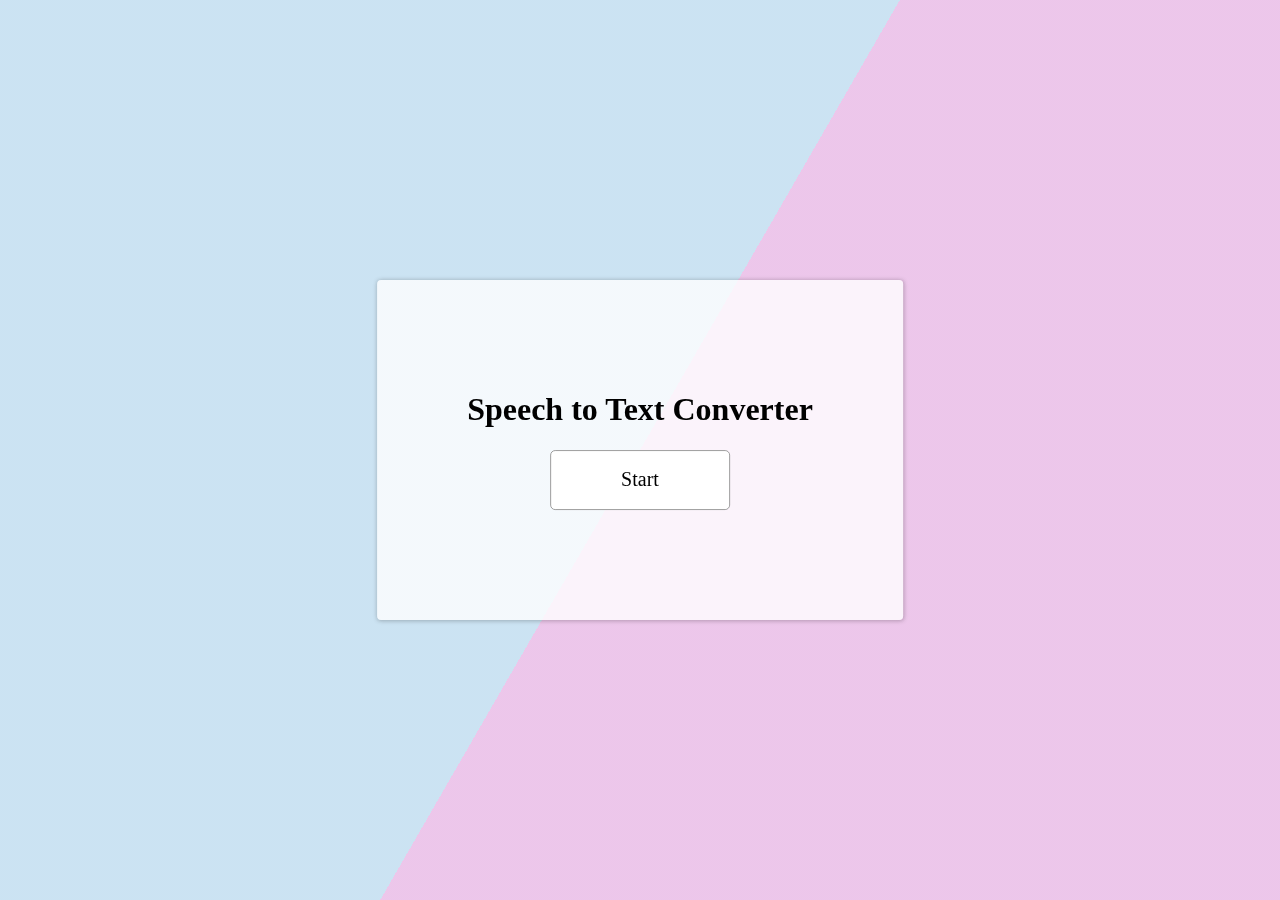
<file: Web Programming and NLP /Speech_To_Text/index.html>
<!DOCTYPE html>
<html lang="en">
<head>
    <meta charset="UTF-8">
    <meta name="viewport" content="width=device-width, initial-scale=1.0">
    <title>Speech to Text</title>
    <link rel="stylesheet" href="style.css">
</head>
<body>
    <div class="bg"></div>
    <div class="bg bg2"></div>
    <div class="bg bg3"></div>
     <div class="content">
       <h1>Speech to Text Converter</h1>
       <button id="start-btn">Start</button>
       <p id="result"></p>
    </div>
    <script src="script.js"></script>
</body>
</html>
</file>
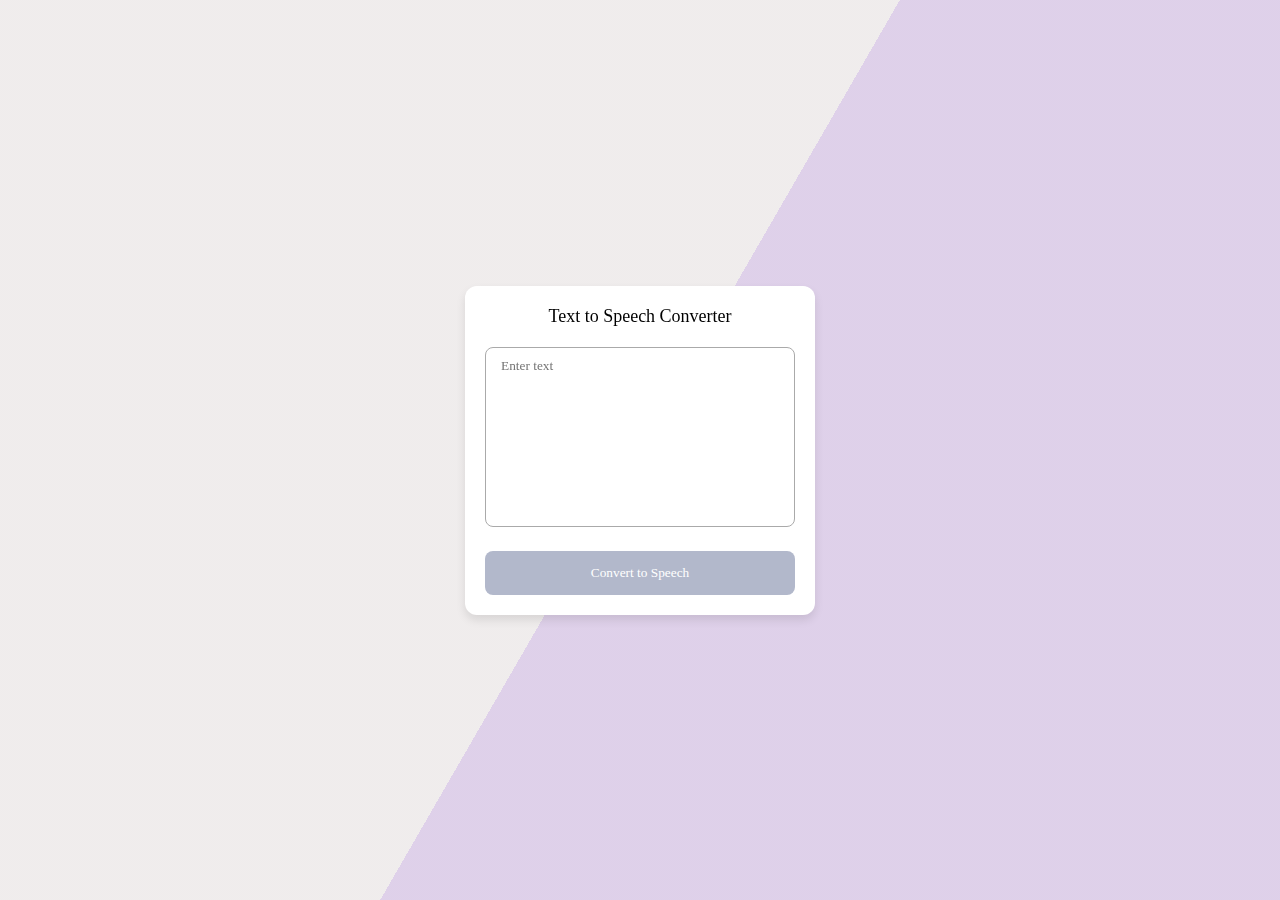
<file: Web Programming and NLP /Text_To_Speech/index.html>
<!DOCTYPE html>
<!-- Coding By CodingNepal - codingnepalweb.com -->
<html lang="en">
  <head>
    <meta charset="UTF-8" />
    <meta http-equiv="X-UA-Compatible" content="IE=edge" />
    <meta name="viewport" content="width=device-width, initial-scale=1.0" />
    <title>Text to Speech Converter</title>
    <link rel="stylesheet" href="style.css" />
  </head>
  <body>
    <div class="bg"></div>
    <div class="bg bg2"></div>
    <div class="bg bg3"></div>
    <div class="container">
      <header>Text to Speech Converter</header>
      <textarea placeholder="Enter text"></textarea>
      <button>Convert to Speech</button>
    </div>

    <script src="script.js" defer></script>
  </body>
</html>
</file>
<file: Web Programming and NLP /Speech_To_Text/style.css>
html {
    height:100%;
  }
  
  body {
    margin:0;
    font-family:Georgia, serif;
  }
  
  .bg {
    animation:slide 3s ease-in-out infinite alternate;
    background-image: linear-gradient(-60deg, rgb(235, 191, 233) 50%, rgb(197, 224, 242) 50%);
    bottom:0;
    left:-50%;
    opacity:.5;
    position:fixed;
    right:-50%;
    top:0;
    z-index:-1;
  }
  
  .bg2 {
    animation-direction:alternate-reverse;
    animation-duration:4s;
  }
  
  .bg3 {
    animation-duration:5s;
  }
  
           .content {
             background-color:rgba(255,255,255,.8);
             border-radius:.25em;
             box-shadow:0 0 .25em rgba(0,0,0,.25);
             box-sizing:border-box;
             left:50%;
             padding:10vmin;
             position:fixed;
             text-align:center;
             top:50%;
             transform:translate(-50%, -50%);
           }
  
           h1 {
            font-family:Georgia, serif;
          }
  
          @keyframes slide {
          0% {
            transform:translateX(-25%);
            }
           100% {
           transform:translateX(25%);
           }
           }
  
          #start-btn {
              padding: 15px 30px;
              font-size: 20px;
              border: 1px solid #9d9d9d;
              border-radius: 5px;
              background-color: #ffffff;
              color: rgb(0, 0, 0);
              cursor: pointer;
              transition: background-color 0.3s, transform 0.3s;
              font-family:Georgia, serif;
              width: 180px;
              height: 60px;
              outline: none;
              
          }
          #start-btn:hover {
              background: rgb(197, 224, 242);
              transition: 0.5s ease-in-out; 
              
          }
          #result {
              margin-top: 20px;
              font-size: 18px;
              color: #333;
          }
</file>
<file: Web Programming and NLP /Text_To_Speech/style.css>
/* Import Google font - Poppins */
@import url("https://fonts.googleapis.com/css2?family=Poppins:wght@200;300;400;500;600;700&display=swap");
* {
  margin: 0;
  padding: 0;
  box-sizing: border-box;
  font-family:Georgia, serif;
}
body {
  height: 100vh;
  display: flex;
  align-items: center;
  justify-content: center;

}

.bg {
    animation:slide 3s ease-in-out infinite alternate;
    background-image: linear-gradient(-60deg, rgb(219, 203, 231) 50%, rgb(238, 235, 235) 50%);
    bottom:0;
    left:-50%;
    opacity:.5;
    position:fixed;
    right:-50%;
    top:0;
    z-index:-1;
  }
  
  .bg2 {
    animation-direction:alternate-reverse;
    animation-duration:4s;
  }
  
  .bg3 {
    animation-duration:5s;
  }
  
.container {
  position: relative;
  max-width: 350px;
  width: 100%;
  background: #fff;
  border-radius: 12px;
  padding: 20px;
  box-shadow: 0 5px 10px rgba(0, 0, 0, 0.1);
}
header {
  font-size: 18px;
  color: #000000;
  font-weight: 500;
  text-align: center;
}
textarea {
  width: 100%;
  height: 180px;
  border-radius: 8px;
  margin: 20px 0;
  padding: 10px 15px;
  resize: none;
  outline: none;
  border: 1px solid #aaa;
}
button {
    width: 100%;
    padding: 14px 0;
    border: none;
    border-radius: 8px;
    color: #fff;
    background: #b2b8cb;
    cursor: pointer;
    transition: all 0.3s ease;
}

button:hover {
  background: rgb(74, 129, 211);
}

@keyframes slide {
    0% {
      transform:translateX(-25%);
      }
     100% {
     transform:translateX(25%);
     }
    }
</file>
